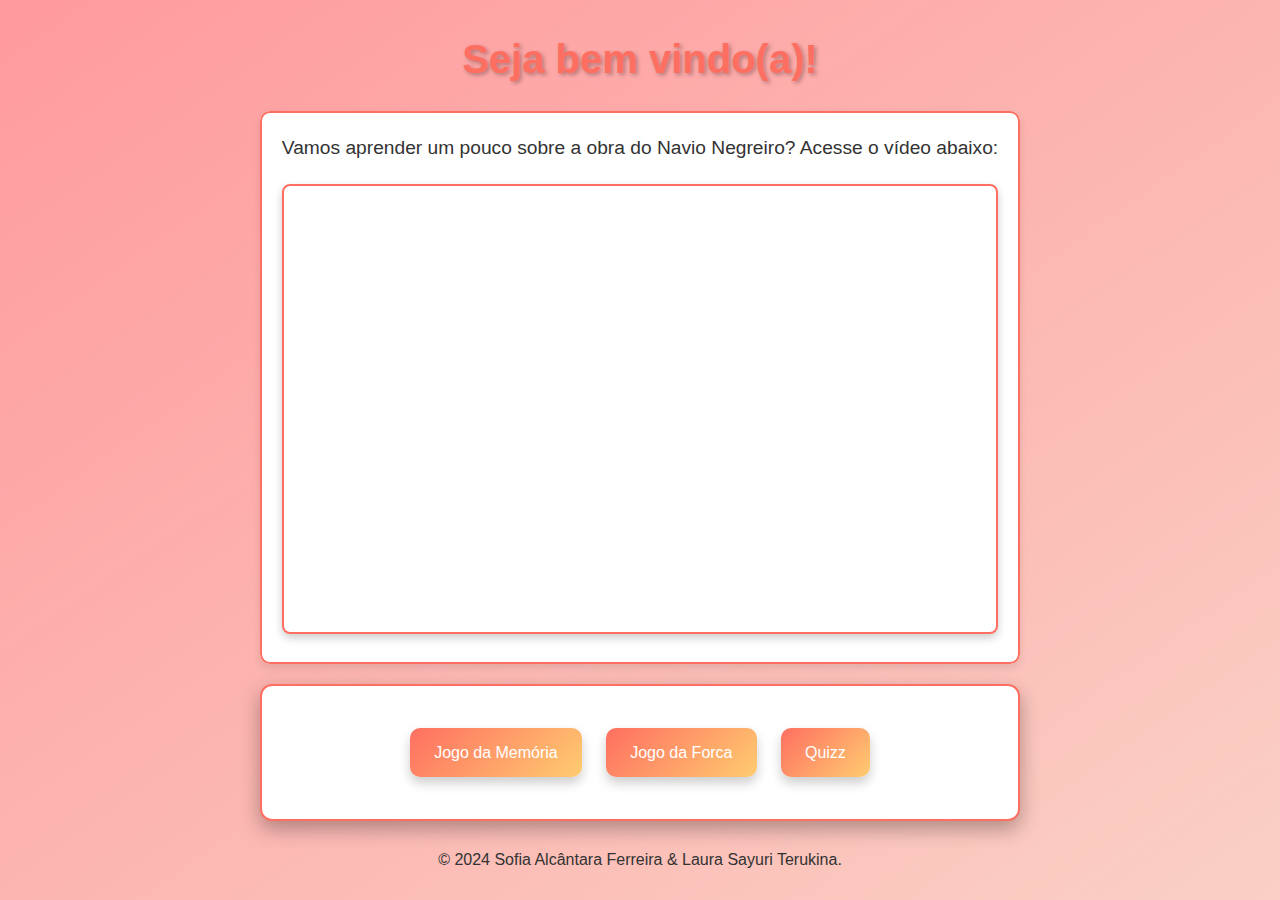
<file: index.html>
<!DOCTYPE html>
<html lang="en">
<head>
    <meta charset="UTF-8">
    <meta name="viewport" content="width=device-width, initial-scale=1.0">
    <title>Document</title>
    <link rel="stylesheet" href="style.css">
</head>
<body>
    <center>
    <h1 class="TITULO">Seja bem vindo(a)!</h1>
    
    
    <fieldset>
        <label for="text">Vamos aprender um pouco sobre a obra do Navio Negreiro? Acesse o vídeo abaixo:</label>
        
        <iframe width="560" height="315" src="https://www.youtube.com/embed/UF4Z8NKoK0g?si=3Uv7n9VYIirzmCP4" title="YouTube video player"
         frameborder="0" allow="accelerometer; autoplay; clipboard-write; encrypted-media; gyroscope; picture-in-picture; web-share" 
         referrerpolicy="strict-origin-when-cross-origin" allowfullscreen></iframe>
    </fieldset>
    
    <div class="container">
        <a href="page2.html" class="button">Jogo da Memória</a>
        <a href="page3.html" class="button">Jogo da Forca</a>
        <a href="laura.html" class="button">Quizz</a>
    </div> <br>
        <footer>
            <p>&copy; 2024 Sofia Alcântara Ferreira & Laura Sayuri Terukina.</p>
        </footer>
   
    </center>
</body>
</html>
</file>
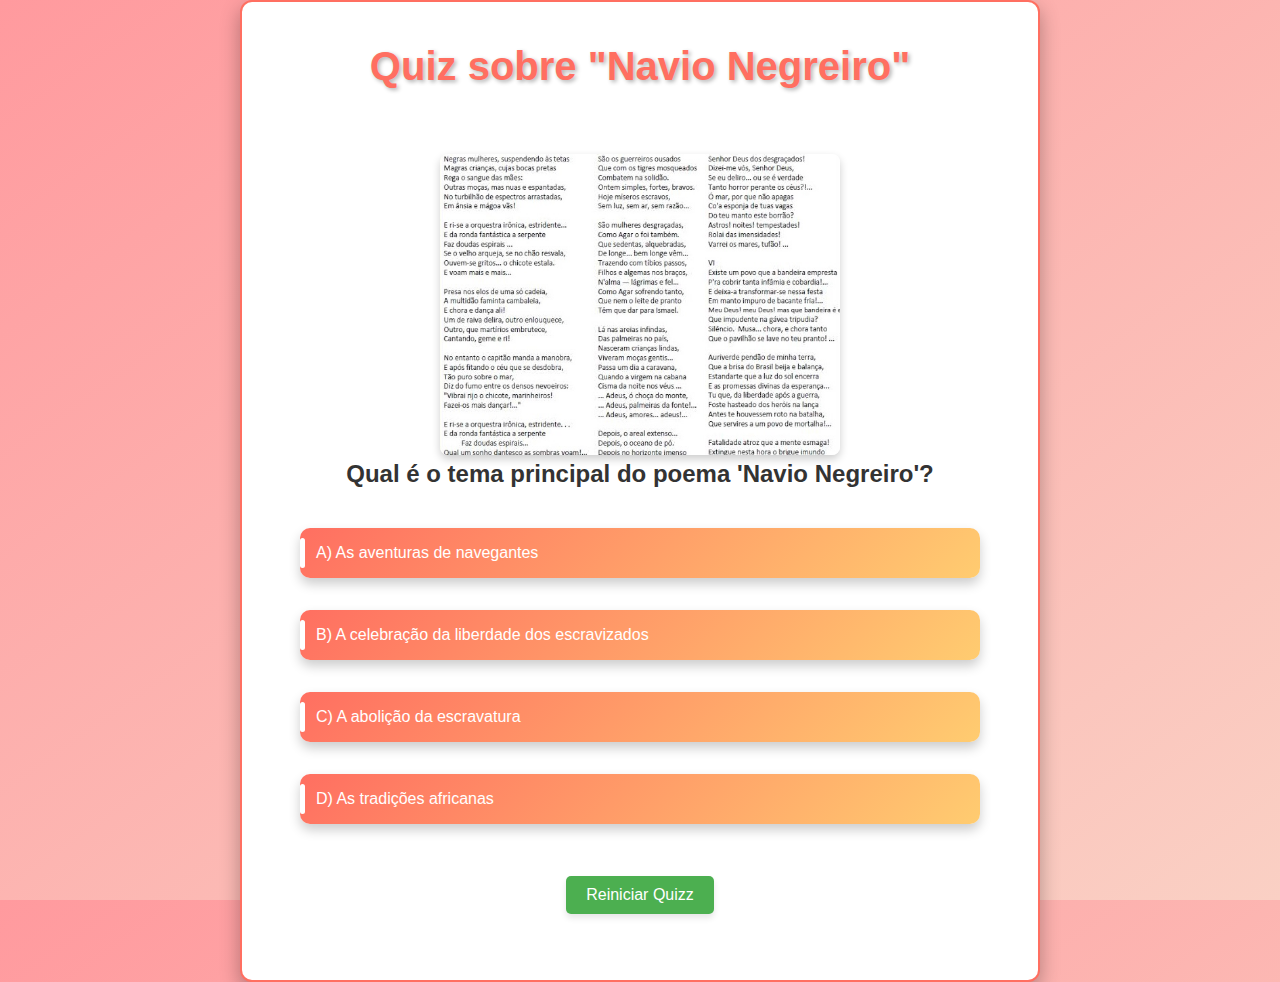
<file: laura.html>
<!DOCTYPE html>
<html lang="pt-br">
<head>
    <meta charset="UTF-8">
    <meta name="viewport" content="width=device-width, initial-scale=1.0">
    <title>Quiz sobre "Navio Negreiro"</title>
    <link rel="stylesheet" href="laura.css">
</head>
<body>
    <div class="container">
        <header>
            <h1>Quiz sobre "Navio Negreiro"</h1>
        </header>

        <main class="quiz-container">
            <div id="quiz">
                <div class="question-section">
                    <div class="question-image">
                        <img id="question-img" src="" alt="Imagem da Pergunta">
                    </div>
                    <div class="question">
                        <p id="question-text"></p>
                    </div>
                    <div class="options"></div>
                </div>

                <div id="result"></div>
                <div id="score" style="display: none;">
                    <p id="score-text">Sua pontuação é: <span id="score-value">0</span></p>
                </div>

                <div class="navigation">
                    <button id="next-button" onclick="nextQuestion()" style="display: none;">Próxima Pergunta</button>
                </div>
            </div>
            <button onclick="location.href = 'laura.html'">Reiniciar Quizz</button>
        </main>

        
    </div>

    <script src="laura.js"></script>
</body>
</html>
</file>
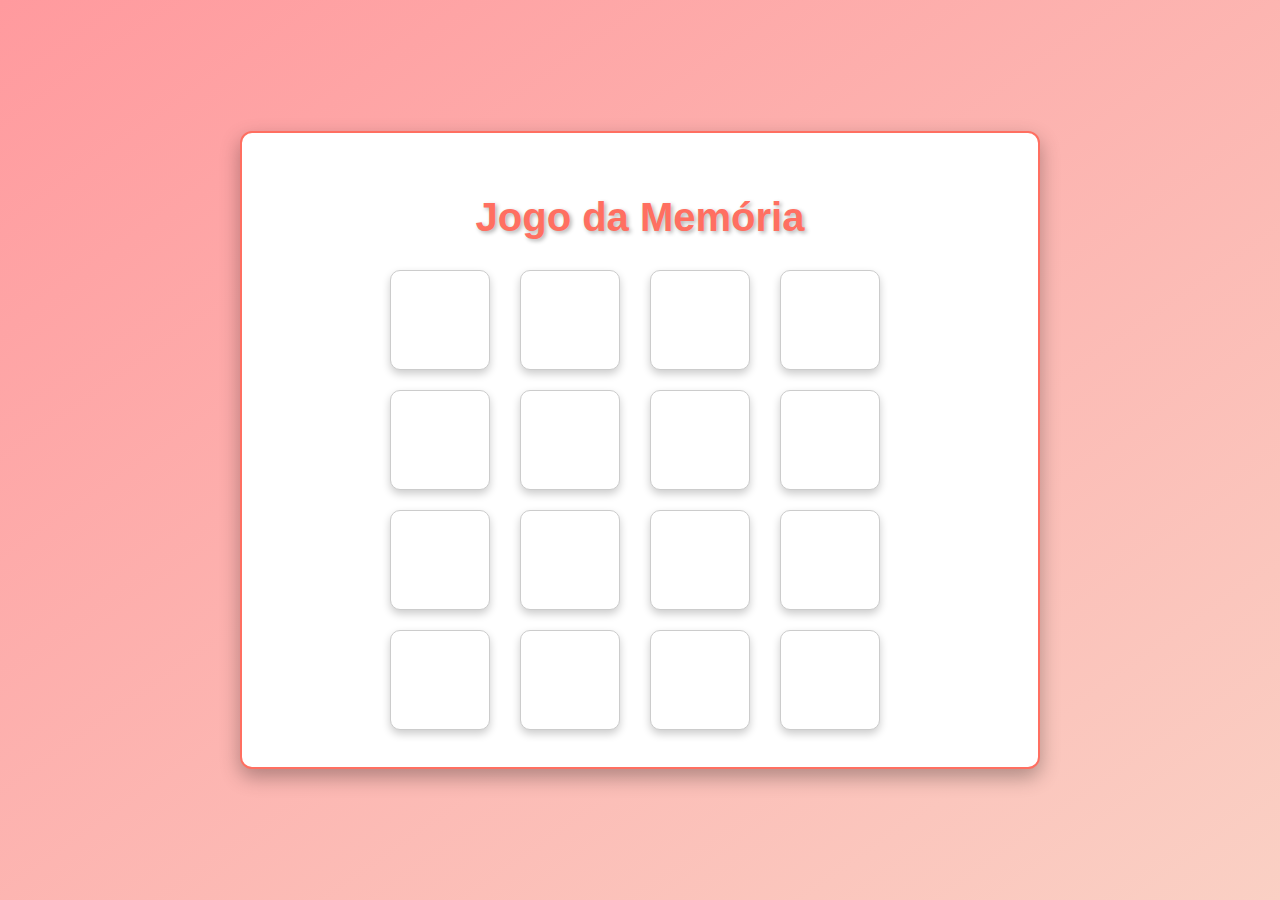
<file: page2.html>
<!DOCTYPE html>
<html lang="pt-BR">
<head>
    <meta charset="UTF-8">
    <meta name="viewport" content="width=device-width, initial-scale=1.0">
    <title>Jogo da Memória</title>
    <link rel="stylesheet" href="page2.css"> <!-- Link para seu CSS -->
</head>
<body>
    
    

    <div class="container">
        <div class="attempts-display"></div> <!-- Exibição das tentativas restantes -->
        <h1>Jogo da Memória</h1>
        <div class="game-board" id="gameBoard"></div>
    </div>
    <script src="script.js"></script> <!-- Link para seu JavaScript -->
</body>

</html>
</file>
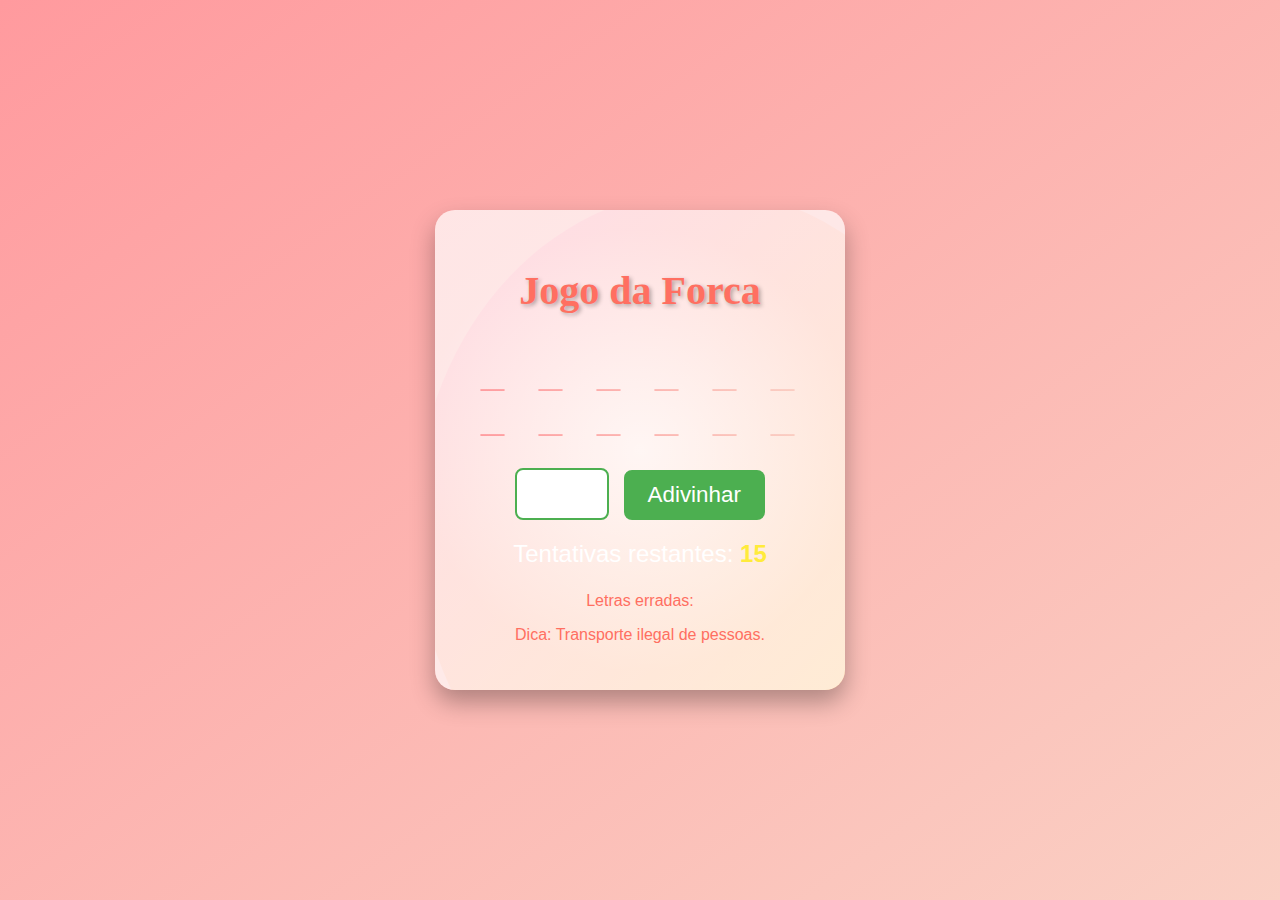
<file: page3.html>
<!DOCTYPE html>
<html lang="pt-BR">
<head>
    <meta charset="UTF-8">
    <meta name="viewport" content="width=device-width, initial-scale=1.0">
    <title>Jogo da Forca</title>
    <link rel="stylesheet" href="page3.css">
</head>
<body>
    <div class="game-container">
        <h1>Jogo da Forca</h1>
        <div class="hangman">
            <div class="gallows">
                <div class="rope"></div>
                <div class="horizontal-bar"></div>
                <div class="vertical-bar"></div>
            </div>
            <div class="head" id="head" style="display: none;"></div>
            <div class="body" id="body" style="display: none;"></div>
            <div class="arms" id="arms" style="display: none;"></div>
            <div class="legs" id="legs" style="display: none;"></div>
        </div>
        <p id="word">_ _ _ _ _</p>
        <p id="message"></p>
        <input type="text" id="letterInput" maxlength="1" />
        <button onclick="guessLetter()">Adivinhar</button>
        <p id="attempts">Tentativas restantes: <span id="attemptsLeft">15</span></p>
        <p id="wrongLetters">Letras erradas: <span id="wrongLettersList"></span></p>
        <p id="hint"></p> <!-- Adicionando a linha da dica -->
        <button id="newRoundButton" onclick="startGame()" style="display: none;">Nova Rodada</button>
    </div>
    <div id="score" style="display: none;">
        <p id="score-text">Sua pontuação é: <span id="score-value">0</span></p>
    </div>
    <script src="page3.js"></script>
</body>
</html>
</file>
<file: page3.css>
/* Estilos globais */
body {
    font-family: 'Segoe UI', Tahoma, Geneva, Verdana, sans-serif;
    background: linear-gradient(to bottom right, #ff9a9e, #fad0c4);
    color: #333;
    margin: 0;
    padding: 0;
    display: flex;
    justify-content: center;
    align-items: center;
    height: 100vh;
    text-align: center;
}

/* Container do jogo */
.game-container {
    background: radial-gradient(circle, rgba(255, 255, 255, 0.9) 0%, rgba(255, 255, 255, 0.7) 70%);
    border-radius: 20px;
    box-shadow: 0 12px 24px rgba(0, 0, 0, 0.3);
    padding: 30px;
    width: 350px;
    position: relative;
    overflow: hidden;
}

/* Elemento decorativo animado */
.game-container::before {
    content: '';
    position: absolute;
    top: -20px;
    left: -20px;
    width: 140%;
    height: 140%;
    background: linear-gradient(135deg, rgba(255, 105, 180, 0.5), rgba(255, 215, 0, 0.5));
    border-radius: 50%;
    z-index: -1;
    animation: pulse 3s infinite ease-in-out;
}

/* Animação de pulso */
@keyframes pulse {
    0% {
        transform: scale(1);
        opacity: 0.6;
    }
    50% {
        transform: scale(1.1);
        opacity: 1;
    }
    100% {
        transform: scale(1);
        opacity: 0.6;
    }
}

/* Estilo do título */
h1 {
    font-size: 2.5rem;
    margin-bottom: 20px;
    font-family: 'Pacifico', cursive;
    color: #ff6f61; /* Cor do título */
    text-shadow: 2px 2px 4px rgba(0, 0, 0, 0.3);
}

/* Estilo da palavra */
#word {
    font-size: 2.5em;
    letter-spacing: 5px;
    margin-bottom: 20px;
    font-family: 'Courier New', Courier, monospace;
    background: linear-gradient(90deg, #ff9a9e, #fad0c4);
    -webkit-background-clip: text;
    color: transparent;
}

/* Estilo da mensagem */
#message {
    color: #4caf50; /* Cor da mensagem */
    font-size: 1.5em;
    margin-bottom: 20px;
    font-weight: bold;
    font-family: 'Comic Sans MS', cursive;
    text-shadow: 2px 2px 4px rgba(0, 0, 0, 0.3);
}

/* Estilo do input */
#letterInput {
    font-size: 1.5em;
    padding: 10px;
    width: 70px;
    text-align: center;
    margin-right: 10px;
    border: 2px solid #4caf50; /* Cor da borda */
    border-radius: 8px;
    background: #fff;
    color: #333;
    outline: none;
    transition: border-color 0.3s, background-color 0.3s;
}

#letterInput:focus {
    border-color: #ffeb3b; /* Cor da borda ao focar */
    background-color: #ffeb3b; /* Cor de fundo ao focar */
    color: #333;
}

/* Estilo do botão */
button {
    font-size: 1.4em;
    padding: 12px 24px;
    background-color: #4CAF50; /* Cor de fundo verde */
    color: #fff;
    border: none;
    border-radius: 8px;
    cursor: pointer;
    transition: background-color 0.3s, transform 0.2s;
}

button:hover {
    background-color: #45a049; /* Cor de fundo ao passar o mouse */
    transform: scale(1.05);
}

/* Estilo das tentativas restantes */
#attempts {
    font-size: 1.5em;
    margin-top: 20px;
    font-family: 'Arial', sans-serif;
    color: #fff;
}

#attemptsLeft {
    font-weight: bold;
    color: #ffeb3b; /* Cor do texto */
}

#hint {
    color: #ff6f61;
}

#wrongLetters {
    color: #ff6f61;
}
</file>
<file: style.css>
/* Reset básico */
* {
    margin: 0;
    padding: 0;
    box-sizing: border-box;
}

body {
    font-family: 'Segoe UI', Tahoma, Geneva, Verdana, sans-serif;
    line-height: 1.6;
    background: linear-gradient(to bottom right, #ff9a9e, #fad0c4);
    color: #333;
    display: flex;
    justify-content: center;
    align-items: center;
    min-height: 100vh;
    padding: 20px; /* Espaçamento lateral */
}

.container {
    width: 100%;
    max-width: 800px;
    margin: auto;
    padding: 2rem;
    background: #ffffff;
    border-radius: 12px;
    box-shadow: 0 8px 20px rgba(0, 0, 0, 0.3);
    border: 2px solid #ff6f61;
    text-align: center;
}

h1.TITULO {
    font-size: 2.5rem;
    font-weight: bold;
    color: #ff6f61;
    text-shadow: 2px 2px 4px rgba(0, 0, 0, 0.3);
    margin-bottom: 20px;
}

fieldset {
    border: 2px solid #ff6f61;
    border-radius: 10px;
    padding: 20px;
    background: #fff;
    box-shadow: 0 4px 8px rgba(0, 0, 0, 0.1);
    margin-bottom: 20px; /* Espaço entre o fieldset e os botões */
}

label {
    font-size: 1.2rem;
    color: #333;
    margin-bottom: 10px;
    display: block;
}

video, iframe {
    width: 100%; /* Altera para 100% da largura do contêiner */
    height: 450px; /* Altura fixa para o vídeo */
    border-radius: 8px;
    margin-top: 10px;
    border: 2px solid #ff6f61; /* Borda colorida para o vídeo */
    box-shadow: 0 4px 8px rgba(0, 0, 0, 0.2);
}

.container .button {
    background: linear-gradient(135deg, #ff6f61, #ffcc70);
    color: white;
    border: none;
    padding: 0.75rem 1.5rem; /* Aumentando o tamanho dos botões */
    border-radius: 10px;
    cursor: pointer;
    font-size: 1rem; /* Aumentando o tamanho da fonte */
    text-align: center;
    transition: background 0.4s ease, transform 0.2s ease, box-shadow 0.3s ease;
    box-shadow: 0 6px 12px rgba(0, 0, 0, 0.2);
    display: inline-block;
    margin: 10px; /* Margem entre os botões */
    text-decoration: none; /* Remove sublinhado */
}

.container .button:hover {
    background: linear-gradient(135deg, #ffcc70, #ff6f61);
    transform: scale(1.05);
    box-shadow: 0 8px 16px rgba(0, 0, 0, 0.3);
}

.container .button:active {
    transform: scale(0.98);
}

/* Estilos responsivos */
@media (max-width: 600px) {
    h1.TITULO {
        font-size: 2rem; /* Reduzir tamanho da fonte em telas pequenas */
    }
    
    .container {
        padding: 1rem; /* Reduzir espaçamento interno em telas pequenas */
    }
    
    label {
        font-size: 1rem; /* Reduzir tamanho da fonte do rótulo */
    }

    .container .button {
        font-size: 0.9rem; /* Tamanho de fonte menor para botões em telas pequenas */
        padding: 0.6rem 1.2rem; /* Ajustar o espaçamento interno dos botões */
    }

    video, iframe {
        height: 250px; /* Altura do vídeo reduzida para telas pequenas */
    }
}
</file>
<file: laura.css>
/* Reset básico */
* {
    margin: 0;
    padding: 0;
    box-sizing: border-box;
}

body {
    font-family: 'Segoe UI', Tahoma, Geneva, Verdana, sans-serif;
    line-height: 1.6;
    background: linear-gradient(to bottom right, #ff9a9e, #fad0c4);
    color: #333;
    display: flex;
    justify-content: center;
    align-items: center;
    height: 100vh; /* Preenche a altura da tela */
}

.container {
    width: 100%;
    max-width: 800px;
    margin: auto;
    padding: 2rem;
    background: #ffffff;
    border-radius: 12px;
    box-shadow: 0 8px 20px rgba(0, 0, 0, 0.3);
    border: 2px solid #ff6f61;
    text-align: center;
}

header {
    margin-bottom: 2rem;
}

h1 {
    font-size: 2.5rem;
    font-weight: bold;
    color: #ff6f61;
    text-shadow: 2px 2px 4px rgba(0, 0, 0, 0.3);
}

.quiz-container {
    padding: 1.5rem;
}

.question-section {
    margin-bottom: 2rem;
}

.question-image img {
    max-width: 100%;
    height: auto;
    border-radius: 8px;
    box-shadow: 0 4px 8px rgba(0, 0, 0, 0.2);
}

.question p {
    font-size: 1.5rem;
    margin-bottom: 1.5rem;
    font-weight: bold;
    color: #333;
}

.options {
    display: flex;
    flex-direction: column;
    gap: 0.75rem;
}

.option {
    background: linear-gradient(135deg, #ff6f61, #ffcc70);
    color: #fff;
    border: none;
    padding: 1rem;
    border-radius: 10px;
    cursor: pointer;
    font-size: 1rem;
    text-align: left;
    transition: background 0.4s ease, transform 0.2s ease, box-shadow 0.3s ease;
    box-shadow: 0 6px 12px rgba(0, 0, 0, 0.2);
    position: relative;
}

.option:hover {
    background: linear-gradient(135deg, #ffcc70, #ff6f61);
    transform: scale(1.05);
    box-shadow: 0 8px 16px rgba(0, 0, 0, 0.3);
}

.option:active {
    transform: scale(0.98);
}

.option:before {
    content: '';
    position: absolute;
    top: 50%;
    left: 0;
    width: 5px;
    height: 60%;
    background: #fff;
    border-radius: 5px;
    transform: translateY(-50%);
}

.navigation {
    margin-top: 2rem;
}

#next-button {
    background: linear-gradient(135deg, #28a745, #218838);
    color: white;
    border: none;
    padding: 1rem 2rem;
    border-radius: 10px;
    cursor: pointer;
    font-size: 1.125rem;
    transition: background 0.4s ease, transform 0.2s ease, box-shadow 0.3s ease;
    box-shadow: 0 6px 12px rgba(0, 0, 0, 0.3);
    position: relative;
}

#next-button:hover {
    background: linear-gradient(135deg, #218838, #1e7e34);
    transform: scale(1.05);
    box-shadow: 0 8px 16px rgba(0, 0, 0, 0.4);
}

#next-button:active {
    transform: scale(0.98);
}

footer {
    margin-top: 2rem;
    color: #666;
    font-size: 0.875rem;
    background: #ffffff;
    padding: 1rem;
    border-radius: 10px;
    box-shadow: 0 4px 8px rgba(0, 0, 0, 0.2);
}

.question-image img {
    width: 400px ; /* Define uma largura fixa de 200 pixels */
    height: auto; /* Mantém a proporção da imagem */
    display: block; /* Remove qualquer espaço abaixo da imagem */
    margin: 0 auto; /* Centraliza a imagem horizontalmente */
}

button {
    background-color: #4CAF50; /* Cor de fundo verde */
    color: white; /* Cor do texto */
    border: none; /* Remove a borda padrão */
    padding: 10px 20px; /* Espaçamento interno */
    text-align: center; /* Centraliza o texto */
    text-decoration: none; /* Remove sublinhado */
    display: inline-block; /* Permite definir largura e altura */
    font-size: 16px; /* Tamanho da fonte */
    margin: 10px 2px; /* Margem ao redor do botão */
    cursor: pointer; /* Muda o cursor ao passar o mouse */
    border-radius: 5px; /* Cantos arredondados */
    transition: background-color 0.3s, transform 0.2s; /* Transições suaves */
    box-shadow: 0 4px 6px rgba(0, 0, 0, 0.1); /* Sombra do botão */
}

button:hover {
    background-color: #45a049; /* Cor de fundo ao passar o mouse */
    transform: translateY(-2px); /* Move o botão para cima */
    box-shadow: 0 6px 8px rgba(0, 0, 0, 0.2); /* Aumenta a sombra */
}

button:active {
    transform: translateY(0); /* Retorna ao lugar ao clicar */
    box-shadow: 0 4px 6px rgba(0, 0, 0, 0.1); /* Retorna a sombra */
}
</file>
<file: page2.css>
/* Reset básico */
* {
    margin: 0;
    padding: 0;
    box-sizing: border-box;
}

body {
    font-family: 'Segoe UI', Tahoma, Geneva, Verdana, sans-serif;
    line-height: 1.6;
    background: linear-gradient(to bottom right, #ff9a9e, #fad0c4);
    color: #333;
    display: flex;
    flex-direction: column;
    align-items: center;
    justify-content: center;
    height: 100vh; /* Preenche a altura da tela */
}

.container {
    width: 100%;
    max-width: 800px;
    margin: auto;
    padding: 2rem;
    background: #ffffff;
    border-radius: 12px;
    box-shadow: 0 8px 20px rgba(0, 0, 0, 0.3);
    border: 2px solid #ff6f61;
    text-align: center;
}

h1 {
    font-size: 2.5rem;
    font-weight: bold;
    color: #ff6f61;
    text-shadow: 2px 2px 4px rgba(0, 0, 0, 0.3);
    margin-bottom: 1rem;
}

.attempts-display {
    font-size: 1.5rem;
    font-weight: bold;
    color: #4a90e2;
    margin-bottom: 20px;
}

.game-board {
    display: grid;
    grid-template-columns: repeat(4, 120px);
    gap: 10px;
    justify-content: center;
}

.card {
    width: 120px;
    height: 120px;
    background: #fff;
    border-radius: 10px;
    border: 2px solid #4a90e2;
    display: flex;
    align-items: center;
    justify-content: center;
    cursor: pointer;
    transition: transform 0.3s, background 0.3s;
    box-shadow: 0 4px 8px rgba(0, 0, 0, 0.2);
}

.card:hover {
    transform: scale(1.05);
}

.card img {
    width: 100%;
    height: 100%;
    object-fit: cover;
    border-radius: 10px; /* Mantém as imagens com cantos arredondados */
}

.card.flipped {
    background: #ffeb3b;
    color: #333;
    pointer-events: none;
}

.card.matched {
    background: #4caf50;
    color: white;
    pointer-events: none;
}

.game-over {
    font-size: 2em;
    color: #ff5722;
    margin-top: 20px;
}

footer {
    margin-top: 2rem;
    color: #666;
    font-size: 0.875rem;
    background: #ffffff;
    padding: 1rem;
    border-radius: 10px;
    box-shadow: 0 4px 8px rgba(0, 0, 0, 0.2);
}

.card {
    width: 100px;
    height: 100px;
    margin: 5px;
    display: inline-block;
    cursor: pointer;
    position: relative;
    border: 1px solid #ccc;
}

.card img {
    width: 100%;
    height: 100%;
    object-fit: cover;
}

.hidden {
    display: none;
}

.flipped {
    border: 2px solid #f00; /* Exemplo de estilo para carta virada */
}

.matched {
    border: 2px solid #0f0; /* Estilo para cartas combinadas */
}

.attempts-display {
    color: #ff6f61; /* Cor padrão da página */
    font-size: 1.5em;
    margin: 20px 0; /* Margem para espaçamento */
}


.game-over {
    font-size: 24px;
    color: red;
    margin-top: 20px;
}
</file>
